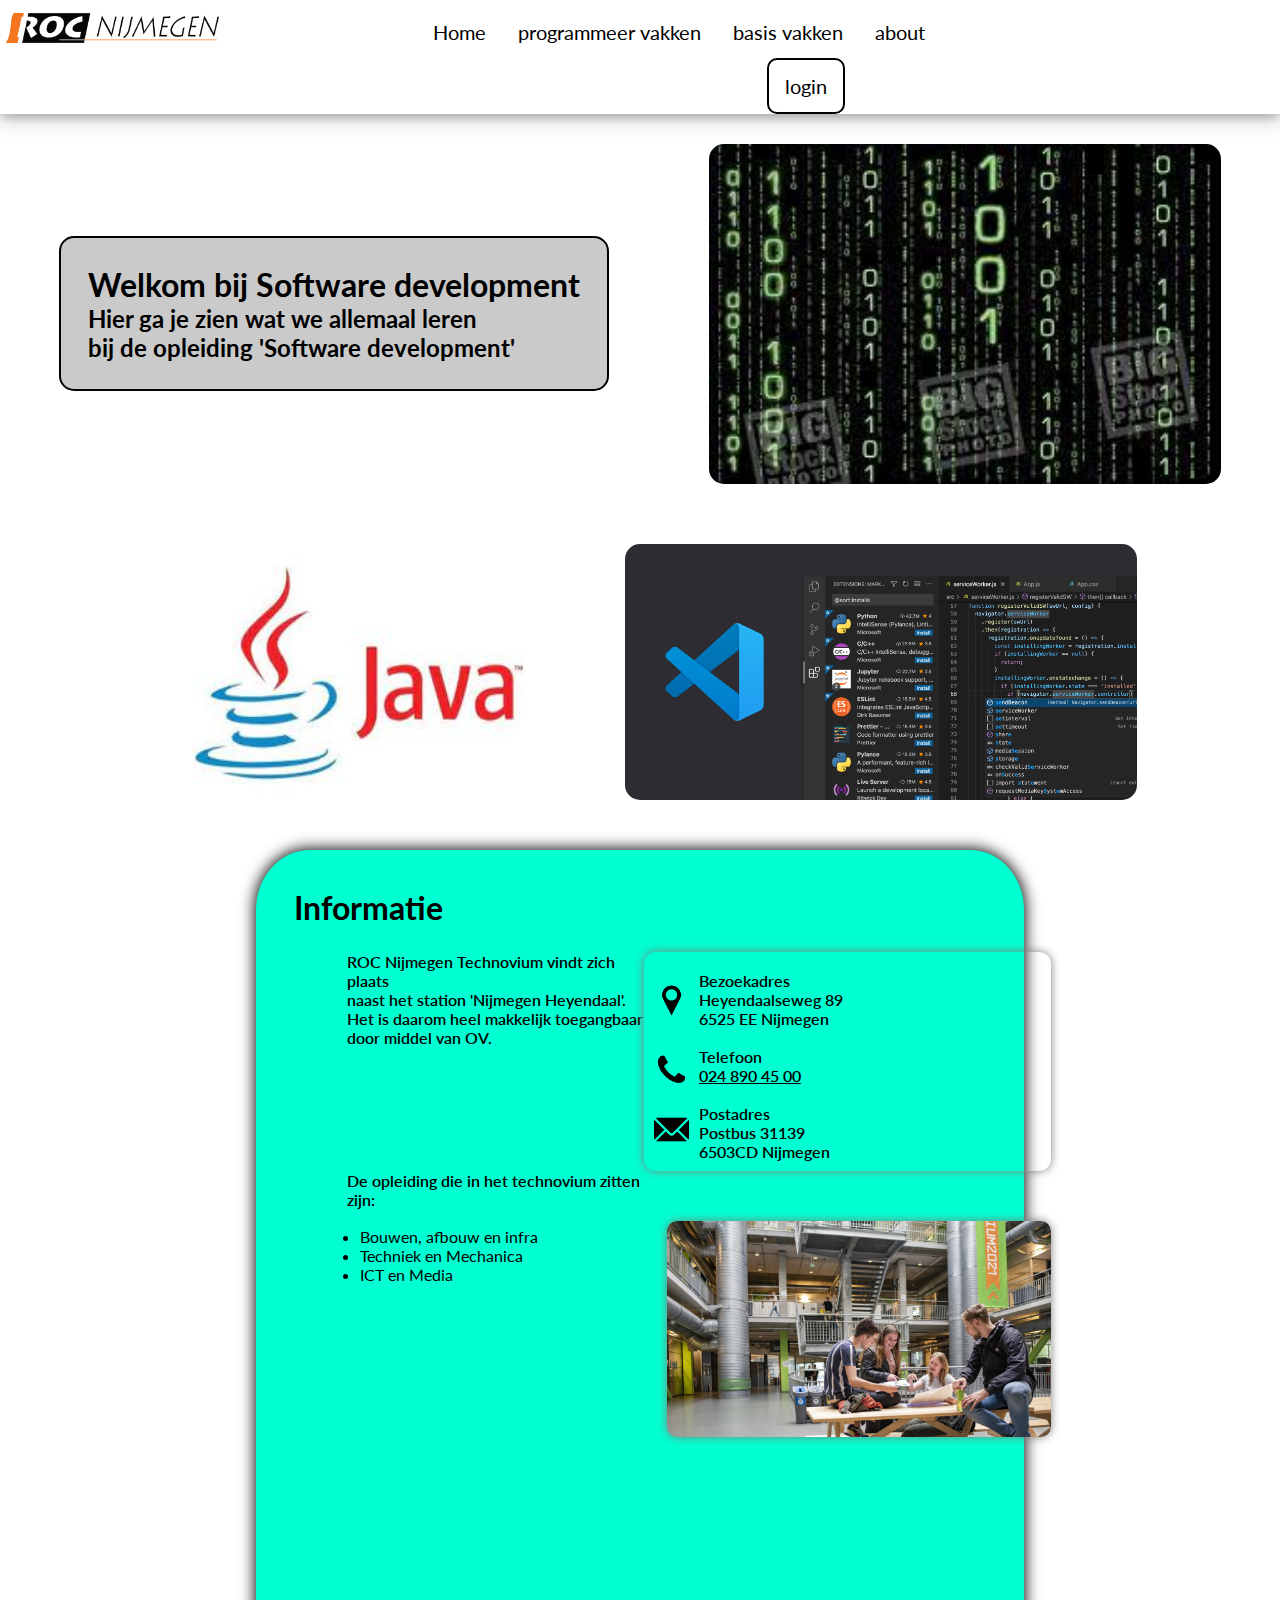
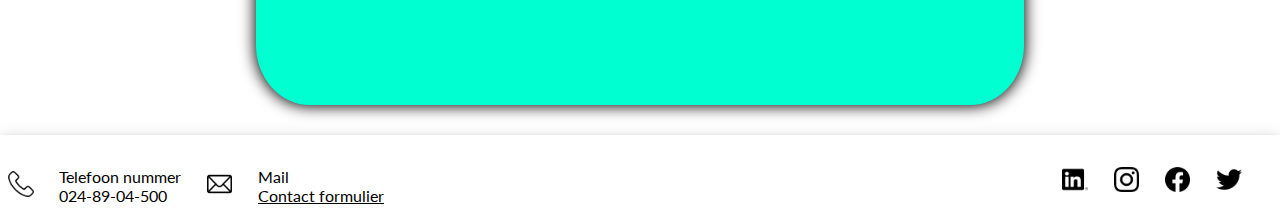
<file: index.html>
<!DOCTYPE html>
<html lang="en">
  <head>
    <meta charset="UTF-8" />
    <meta name="viewport" content="width=device-width, initial-scale=1.0" />
    <title>projectweek1</title>
    <link rel="stylesheet" href="css/style.css" />
    <link
      href="https://fonts.googleapis.com/css2?family=Lato&family=Montserrat&family=Varela+Round&display=swap"
      rel="stylesheet"
    />
    <header>
      <nav>
        <div class="roclogoo">
          <img src="img/logorocnijmegen.jpg" id="roclogo" alt="roclogo" />
        </div>
        <div class="navbar">
          <a href="index.html">Home</a>
          <div class="vakken">
            <button class="dropbtn">
              programmeer vakken
              <i class="fa fa-caret-down"></i>
            </button>
            <div class="vakken-content">
              <a href="programmeren.html">basis programmeren</a>
              <a href="website.html">website</a>
            </div>
          </div>
          <div class="vakken">
            <button class="dropbtn">
              basis vakken
              <i class="fa fa-caret-down"></i>
            </button>
            <div class="vakken-content">
              <a href="rekenen.html">Rekenen</a>
              <a href="nederlands.html">Nederlands</a>
              <a href="engels.html">Engels</a>
            </div>
          </div>
          <a href="about.html">about</a>
          <a href="inlog.html" id="login">login</a>
        </div>
      </nav>
    </header>
  </head>
  <body class="index">
    <main>
      <section class="introductie">
        <div class="title">
          <h1>Welkom bij Software development</h1>
          <h2>Hier ga je zien wat we allemaal leren</h2>
          <h2>bij de opleiding 'Software development'</h2>
        </div>
        <img src="img/2Q.png" id="bitsplaatje" alt="bitsplaatje" />
      </section>
      <section class="afbeeldingintro">
        <img src="img/Z.png" id="java" alt="java" />
        <img
          src="img/opengraph-home.png"
          id="visualstudio"
          alt="visualstudio"
        />
      </section>

      <section class="schoolinfo">
        <div class="schoolblok">
          <h1>Informatie</h1>
          <div class="informatietekst">
            <div class="algemeeninfo">
              <div class="gegevens">
                <div class="plek">
                  <img src="img/maps.png" alt="" />
                  <p>Bezoekadres</p>
                  <p>Heyendaalseweg 89</p>
                  <p>6525 EE Nijmegen</p>
                </div>
                <div class="telefoon">
                  <img src="img/phone.png" alt="" />
                  <p>Telefoon</p>
                  <p id="nummer">024 890 45 00</p>
                </div>
                <div class="post">
                  <img src="img/email.png" alt="" />
                  <p>Postadres</p>
                  <p>Postbus 31139</p>
                  <p>6503CD Nijmegen</p>
                </div>
              </div>
              <div class="locatie">
                <p>ROC Nijmegen Technovium vindt zich plaats</p>
                <p>naast het station 'Nijmegen Heyendaal'.</p>
                <p>Het is daarom heel makkelijk toegangbaar</p>
                <p>door middel van OV.</p>
              </div>
            </div>
            <p id="opleidingen">
              De opleiding die in het technovium zitten zijn:
            </p>
            <ul>
              <li>Bouwen, afbouw en infra</li>
              <li>Techniek en Mechanica</li>
              <li>ICT en Media</li>
            </ul>

            <img
              src="img/schoolgebouw.jpg"
              alt="schoolgebouw"
              id="schoolgebouw"
            />
          </div>
        </div>
      </section>
    </main>

    <footer>
      <section class="socials">
        <div id="ontvanger">
          <div><img src="img/telefoon.png" alt="telefoon" /></div>
          <div>
            <p>Telefoon nummer</p>
            <p>024-89-04-500</p>
          </div>
          <div><img src="img/mail.png" alt="mail" /></div>
          <div>
            <p>Mail</p>
            <a href="contact.html" id="contact">Contact formulier</a>
          </div>
        </div>

        <div id="social">
          <a href="https://twitter.com/rocnijmegen" target="_blank"
            ><img src="img/twitter.png" alt="twitter"
          /></a>
          <a
            href="https://www.facebook.com/rocnijmegen/?locale=nl_NL"
            target="_blank"
            ><img src="img/facebook.png" alt="facebook"
          /></a>
          <a href="https://www.instagram.com/rocnijmegen/" target="_blank">
            <img src="img/instagram.png" alt="instagram"
          /></a>
          <a href="https://www.linkedin.com/school/43087" target="_blank">
            <img src="img/linkedin.png" alt="linkedin"
          /></a>
        </div>
      </section>
    </footer>
  </body>
</html>
</file>
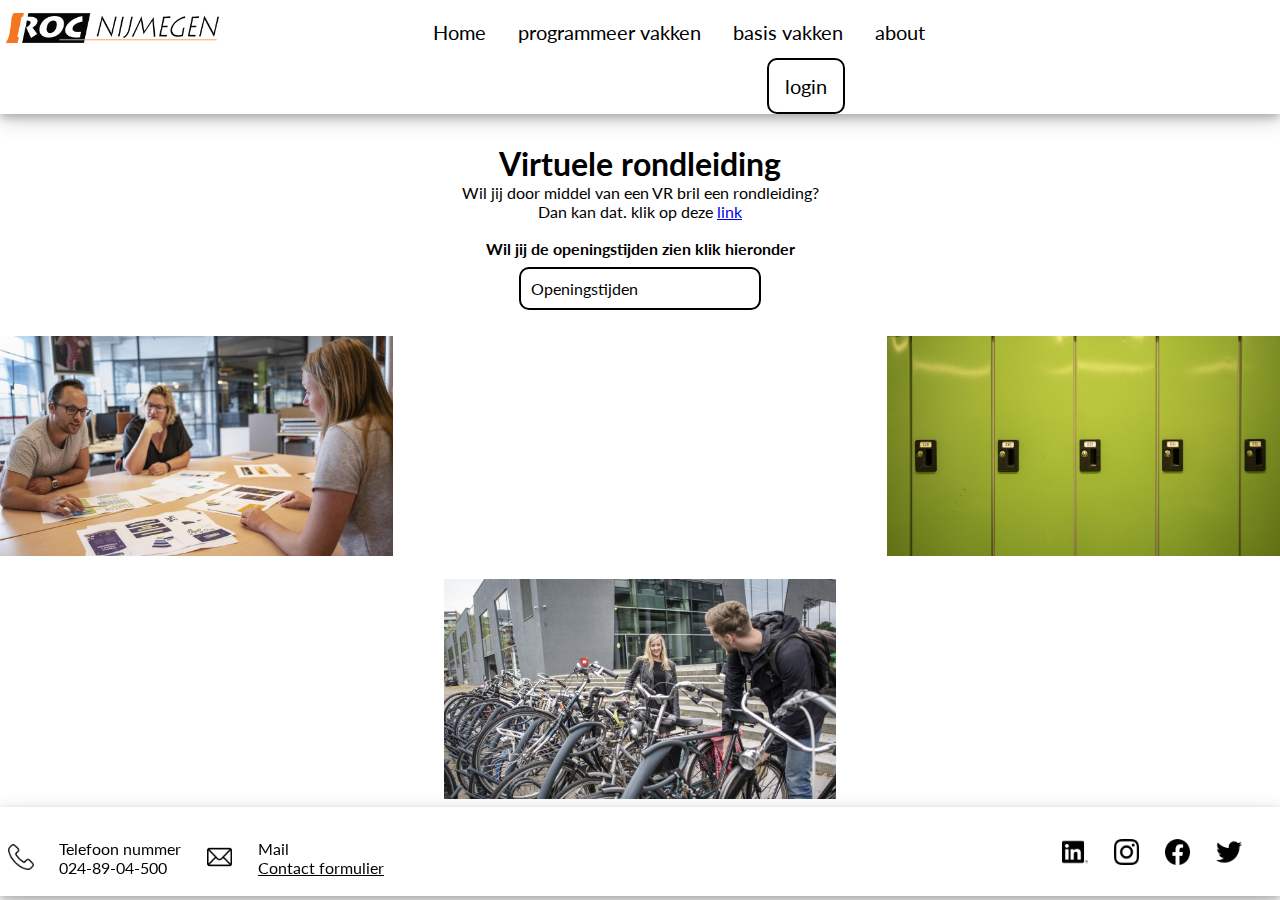
<file: about.html>
<!DOCTYPE html>
<html lang="en">
  <head>
    <meta charset="UTF-8" />
    <meta name="viewport" content="width=device-width, initial-scale=1.0" />
    <title>projectweek1</title>
    <link rel="stylesheet" href="css/style.css" />
    <link
      href="https://fonts.googleapis.com/css2?family=Lato&family=Montserrat&family=Varela+Round&display=swap"
      rel="stylesheet"
    />
  </head>

  <header>
    <nav>
      <div class="roclogoo">
        <img src="img/logorocnijmegen.jpg" id="roclogo" alt="roclogo" />
      </div>
      <div class="navbar">
        <a href="index.html">Home</a>
        <div class="vakken">
          <button class="dropbtn">
            programmeer vakken
            <i class="fa fa-caret-down"></i>
          </button>
          <div class="vakken-content">
            <a href="programmeren.html">basis programmeren</a>
            <a href="website.html">website</a>
          </div>
        </div>
        <div class="vakken">
          <button class="dropbtn">
            basis vakken
            <i class="fa fa-caret-down"></i>
          </button>
          <div class="vakken-content">
            <a href="rekenen.html">Rekenen</a>
            <a href="nederlands.html">Nederlands</a>
            <a href="engels.html">Engels</a>
          </div>
        </div>
        <a href="about.html">about</a>
        <a href="inlog.html" id="login">login</a>
      </div>
    </nav>
  </header>
  <body>
    <main>
      <section>
        <div class="rondleiding">
          <h1>Virtuele rondleiding</h1>
          <p>Wil jij door middel van een VR bril een rondleiding?</p>
          <p>
            Dan kan dat. klik op deze
            <a href="https://www.thinglink.com/video/1519704416247087106"
              >link</a
            >
          </p>
        </div>
        <div class="tijd">
          <div class="openingtekst">
            <h4>Wil jij de openingstijden zien klik hieronder</h4>
          </div>
          <div class="knopdown" tabindex="0">
            <span>Openingstijden</span>
            <div class="knopinhoud" tabindex="0">
              <p>woensdag 15 november: 7:00 - 22:00 uur</p>
              <p>donderdag 16 november: 7:00 - 19:00 uur</p>
              <p>vrijdag 17 november: 7:00 - 18:00 uur</p>
              <p>maandag 20 november: 7:00 - 22:00 uur</p>
              <p>dinsdag 21 november: 7:00 - 19:00 uur</p>
              <p>woensdag 22 november: 7:00 - 22:00 uur</p>
              <p>donderdag 23 november: 7:00 - 19:00 uur</p>
              <p>vrijdag 24 november: 7:00 - 18:00 uur</p>
              <p>maandag 27 november: 7:00 - 22:00 uur</p>
              <p>dinsdag 28 november: 7:00 - 19:00 uur</p>
            </div>
          </div>
        </div>
        <div class="aboutfoto">
          <iframe
            id="rondleidingvideo"
            src="https://www.youtube.com/embed/a23-gb3hxHU?si=j47UXupobjYiY2nc"
            title="YouTube video player"
            frameborder="0"
            allow="accelerometer; autoplay; clipboard-write; encrypted-media; gyroscope; picture-in-picture; web-share"
            allowfullscreen
          ></iframe>
          <img src="img/overleg.jpg" alt="overleg" id="overleg" />
          <img src="img/kluis.jpg" alt="kluis" id="kluis" />
          <img src="img/fietsenstalling.jpg" alt="fietsenstalling" id="fiets" />
        </div>
      </section>
    </main>

    <footer>
      <section class="socials">
        <div id="ontvanger">
          <div><img src="img/telefoon.png" alt="telefoon" /></div>
          <div>
            <p>Telefoon nummer</p>
            <p>024-89-04-500</p>
          </div>
          <div><img src="img/mail.png" alt="mail" /></div>
          <div>
            <p>Mail</p>
            <a href="contact.html" id="contact">Contact formulier</a>
          </div>
        </div>

        <div id="social">
          <a href="https://twitter.com/rocnijmegen" target="_blank"
            ><img src="img/twitter.png" alt="twitter"
          /></a>
          <a
            href="https://www.facebook.com/rocnijmegen/?locale=nl_NL"
            target="_blank"
            ><img src="img/facebook.png" alt="facebook"
          /></a>
          <a href="https://www.instagram.com/rocnijmegen/" target="_blank">
            <img src="img/instagram.png" alt="instagram"
          /></a>
          <a href="https://www.linkedin.com/school/43087" target="_blank">
            <img src="img/linkedin.png" alt="linkedin"
          /></a>
        </div>
      </section>
    </footer>
  </body>
</html>
</file>
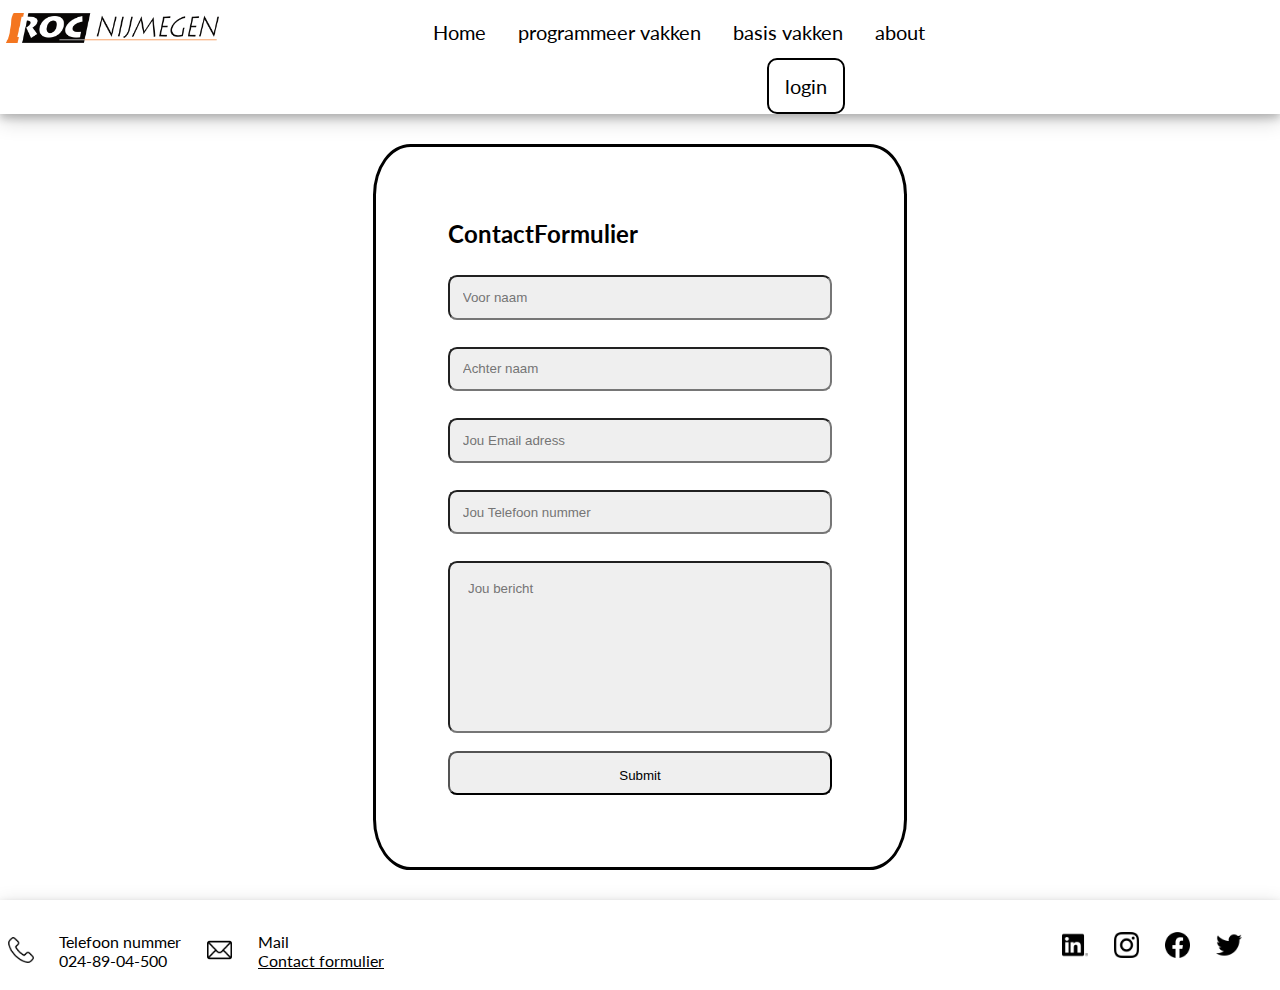
<file: contact.html>
<!DOCTYPE html>
<html lang="en">
  <head>
    <meta charset="UTF-8" />
    <meta name="viewport" content="width=device-width, initial-scale=1.0" />
    <title>projectweek1</title>
    <link rel="stylesheet" href="css/style.css" />
    <link
      href="https://fonts.googleapis.com/css2?family=Lato&family=Montserrat&family=Varela+Round&display=swap"
      rel="stylesheet"
    />
  </head>

  <header>
    <nav>
      <div class="roclogoo">
        <img src="img/logorocnijmegen.jpg" id="roclogo" alt="roclogo" />
      </div>
      <div class="navbar">
        <a href="index.html">Home</a>
        <div class="vakken">
          <button class="dropbtn">
            programmeer vakken
            <i class="fa fa-caret-down"></i>
          </button>
          <div class="vakken-content">
            <a href="programmeren.html">basis programmeren</a>
            <a href="website.html">website</a>
          </div>
        </div>
        <div class="vakken">
          <button class="dropbtn">
            basis vakken
            <i class="fa fa-caret-down"></i>
          </button>
          <div class="vakken-content">
            <a href="rekenen.html">Rekenen</a>
            <a href="nederlands.html">Nederlands</a>
            <a href="engels.html">Engels</a>
          </div>
        </div>
        <a href="about.html">about</a>
        <a href="inlog.html" id="login">login</a>
      </div>
    </nav>
  </header>
  <body>
    <main>
      <section class="contactForm">
        <form id="contactF">
          <h2>ContactFormulier</h2>
          <input class="invoer" type="text" placeholder="Voor naam" />
          <input class="invoer" type="text" placeholder="Achter naam" />
          <input class="invoer" type="text" placeholder="Jou Email adress" />
          <input class="invoer" type="text" placeholder="Jou Telefoon nummer" />
          <input class="invoer bericht" type="text" placeholder="Jou bericht" />
          <input class="contactVer" type="submit" placeholder="Verzenden" />
        </form>
      </section>
    </main>

    <footer>
      <section class="socials">
        <div id="ontvanger">
          <div><img src="img/telefoon.png" alt="telefoon" /></div>
          <div>
            <p>Telefoon nummer</p>
            <p>024-89-04-500</p>
          </div>
          <div><img src="img/mail.png" alt="mail" /></div>
          <div>
            <p>Mail</p>
            <a href="contact.html" id="contact">Contact formulier</a>
          </div>
        </div>

        <div id="social">
          <a href="https://twitter.com/rocnijmegen" target="_blank"
            ><img src="img/twitter.png" alt="twitter"
          /></a>
          <a
            href="https://www.facebook.com/rocnijmegen/?locale=nl_NL"
            target="_blank"
            ><img src="img/facebook.png" alt="facebook"
          /></a>
          <a href="https://www.instagram.com/rocnijmegen/" target="_blank">
            <img src="img/instagram.png" alt="instagram"
          /></a>
          <a href="https://www.linkedin.com/school/43087" target="_blank">
            <img src="img/linkedin.png" alt="linkedin"
          /></a>
        </div>
      </section>
    </footer>
  </body>
</html>
</file>
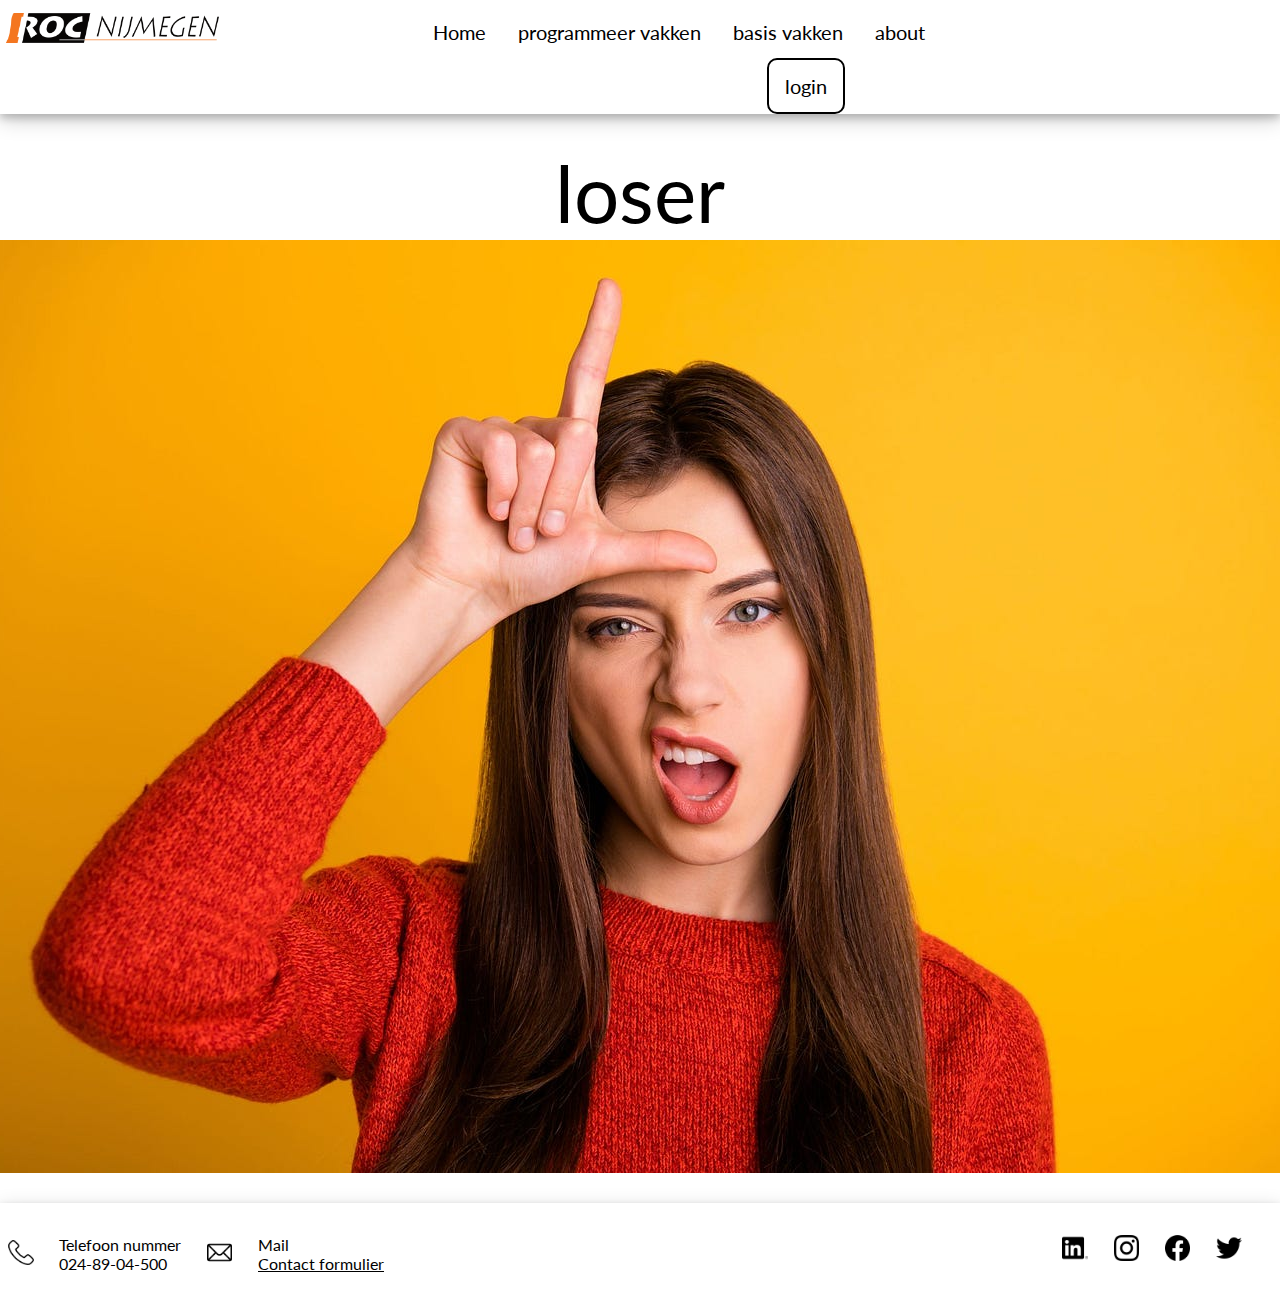
<file: loser.html>
<!DOCTYPE html>
<html lang="en">
  <head>
    <meta charset="UTF-8" />
    <meta name="viewport" content="width=device-width, initial-scale=1.0" />
    <title>projectweek1</title>
    <link rel="stylesheet" href="css/style.css" />
    <link
      href="https://fonts.googleapis.com/css2?family=Lato&family=Montserrat&family=Varela+Round&display=swap"
      rel="stylesheet"
    />
  </head>

  <header>
    <nav>
      <div class="roclogoo">
        <img src="img/logorocnijmegen.jpg" id="roclogo" alt="roclogo" />
      </div>
      <div class="navbar">
        <a href="index.html">Home</a>
        <div class="vakken">
          <button class="dropbtn">
            programmeer vakken
            <i class="fa fa-caret-down"></i>
          </button>
          <div class="vakken-content">
            <a href="programmeren.html">basis programmeren</a>
            <a href="website.html">website</a>
          </div>
        </div>
        <div class="vakken">
          <button class="dropbtn">
            basis vakken
            <i class="fa fa-caret-down"></i>
          </button>
          <div class="vakken-content">
            <a href="rekenen.html">Rekenen</a>
            <a href="nederlands.html">Nederlands</a>
            <a href="engels.html">Engels</a>
          </div>
        </div>
        <a href="about.html">about</a>
        <a href="inlog.html" id="login">login</a>
      </div>
    </nav>
  </header>
  <body class="test">
    <main>
      <div id="tekstloeser">loser</div>
      <img src="img/loeser.png" id="loeser" alt="loeser" />
    </main>

    <footer>
      <section class="socials">
        <div id="ontvanger">
          <div><img src="img/telefoon.png" alt="telefoon" /></div>
          <div>
            <p>Telefoon nummer</p>
            <p>024-89-04-500</p>
          </div>
          <div><img src="img/mail.png" alt="mail" /></div>
          <div>
            <p>Mail</p>
            <a href="contact.html" id="contact">Contact formulier</a>
          </div>
        </div>

        <div id="social">
          <a href="https://twitter.com/rocnijmegen" target="_blank"
            ><img src="img/twitter.png" alt="twitter"
          /></a>
          <a
            href="https://www.facebook.com/rocnijmegen/?locale=nl_NL"
            target="_blank"
            ><img src="img/facebook.png" alt="facebook"
          /></a>
          <a href="https://www.instagram.com/rocnijmegen/" target="_blank">
            <img src="img/instagram.png" alt="instagram"
          /></a>
          <a href="https://www.linkedin.com/school/43087" target="_blank">
            <img src="img/linkedin.png" alt="linkedin"
          /></a>
        </div>
      </section>
    </footer>
  </body>
</html>
</file>
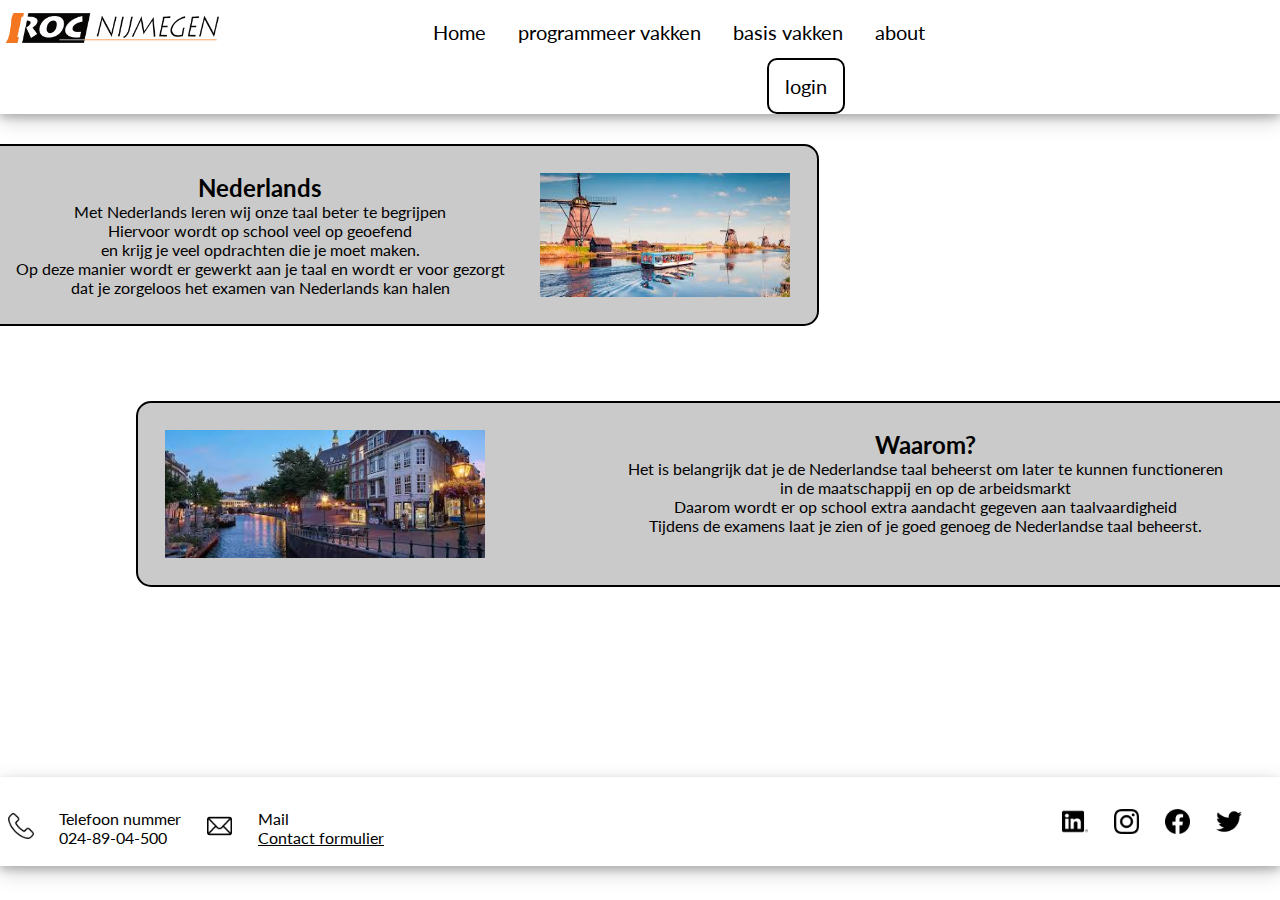
<file: nederlands.html>
<!DOCTYPE html>
<html lang="en">
  <head>
    <meta charset="UTF-8" />
    <meta name="viewport" content="width=device-width, initial-scale=1.0" />
    <title>projectweek1</title>
    <link rel="stylesheet" href="css/style.css" />
    <link
      href="https://fonts.googleapis.com/css2?family=Lato&family=Montserrat&family=Varela+Round&display=swap"
      rel="stylesheet"
    />
  </head>

  <header>
    <nav>
      <div class="roclogoo">
        <img src="img/logorocnijmegen.jpg" id="roclogo" alt="roclogo" />
      </div>
      <div class="navbar">
        <a href="index.html">Home</a>
        <div class="vakken">
          <button class="dropbtn">
            programmeer vakken
            <i class="fa fa-caret-down"></i>
          </button>
          <div class="vakken-content">
            <a href="programmeren.html">basis programmeren</a>
            <a href="website.html">website</a>
          </div>
        </div>
        <div class="vakken">
          <button class="dropbtn">
            basis vakken
            <i class="fa fa-caret-down"></i>
          </button>
          <div class="vakken-content">
            <a href="rekenen.html">Rekenen</a>
            <a href="nederlands.html">Nederlands</a>
            <a href="engels.html">Engels</a>
          </div>
        </div>
        <a href="about.html">about</a>
        <a href="inlog.html" id="login">login</a>
      </div>
    </nav>
  </header>
  <body class="nlachtergrond">
    <main>
      <section class="vakje">
        <div class="tekst">
          <h2>Nederlands</h2>
          <p>Met Nederlands leren wij onze taal beter te begrijpen</p>
          <p>Hiervoor wordt op school veel op geoefend</p>
          <p>en krijg je veel opdrachten die je moet maken.</p>
          <p>
            Op deze manier wordt er gewerkt aan je taal en wordt er voor gezorgt
          </p>
          <p>dat je zorgeloos het examen van Nederlands kan halen</p>
        </div>
        <div class="vakjeplaatjerechts">
          <img src="img/windmolen.png" id="windmolen" alt="windmolen" />
        </div>
      </section>
      <section class="wrmvakje">
        <div class="wrmtekst">
          <h2>Waarom?</h2>
          <p>
            Het is belangrijk dat je de Nederlandse taal beheerst om later te
            kunnen functioneren
          </p>
          <p>in de maatschappij en op de arbeidsmarkt</p>
          <p>
            Daarom wordt er op school extra aandacht gegeven aan taalvaardigheid
          </p>
          <p>
            Tijdens de examens laat je zien of je goed genoeg de Nederlandse
            taal beheerst.
          </p>
        </div>
        <div class="wrmvakjeplaatjelinks">
          <img src="img/water.png" id="water" alt="water" />
        </div>
      </section>
    </main>
    <footer>
      <section class="socials">
        <div id="ontvanger">
          <div><img src="img/telefoon.png" alt="telefoon" /></div>
          <div>
            <p>Telefoon nummer</p>
            <p>024-89-04-500</p>
          </div>
          <div><img src="img/mail.png" alt="mail" /></div>
          <div>
            <p>Mail</p>
            <a href="contact.html" id="contact">Contact formulier</a>
          </div>
        </div>

        <div id="social">
          <a href="https://twitter.com/rocnijmegen" target="_blank"
            ><img src="img/twitter.png" alt="twitter"
          /></a>
          <a
            href="https://www.facebook.com/rocnijmegen/?locale=nl_NL"
            target="_blank"
            ><img src="img/facebook.png" alt="facebook"
          /></a>
          <a href="https://www.instagram.com/rocnijmegen/" target="_blank">
            <img src="img/instagram.png" alt="instagram"
          /></a>
          <a href="https://www.linkedin.com/school/43087" target="_blank">
            <img src="img/linkedin.png" alt="linkedin"
          /></a>
        </div>
      </section>
    </footer>
  </body>
</html>
</file>
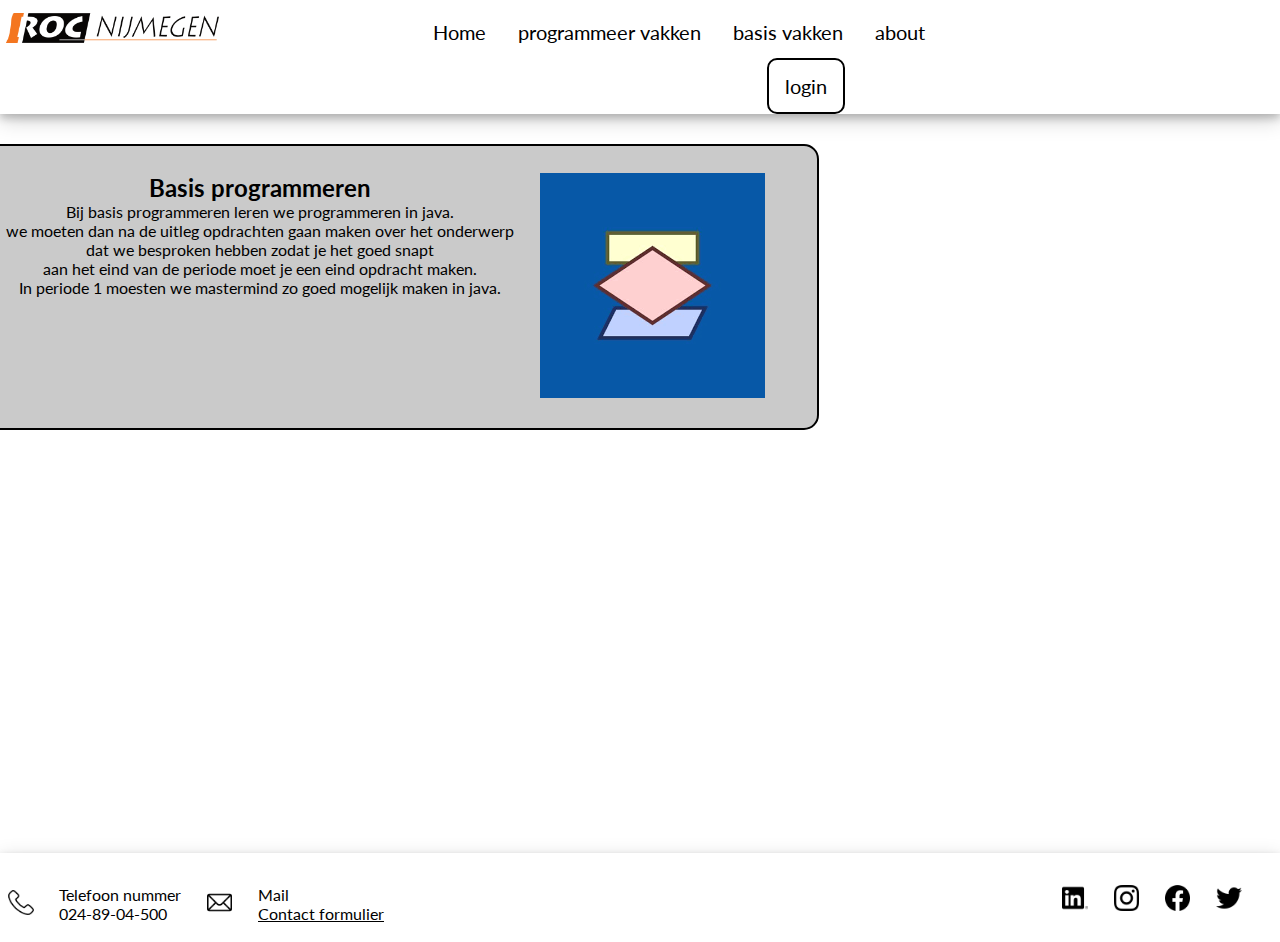
<file: programmeren.html>
<!DOCTYPE html>
<html lang="en">
  <head>
    <meta charset="UTF-8" />
    <meta name="viewport" content="width=device-width, initial-scale=1.0" />
    <title>projectweek1</title>
    <link rel="stylesheet" href="css/style.css" />
    <link
      href="https://fonts.googleapis.com/css2?family=Lato&family=Montserrat&family=Varela+Round&display=swap"
      rel="stylesheet"
    />
  </head>

  <header>
    <nav>
      <div class="roclogoo">
        <img src="img/logorocnijmegen.jpg" id="roclogo" alt="roclogo" />
      </div>
      <div class="navbar">
        <a href="index.html">Home</a>
        <div class="vakken">
          <button class="dropbtn">
            programmeer vakken
            <i class="fa fa-caret-down"></i>
          </button>
          <div class="vakken-content">
            <a href="programmeren.html">basis p   rogrammeren</a>
            <a href="website.html">website</a>
          </div>
        </div>
        <div class="vakken">
          <button class="dropbtn">
            basis vakken
            <i class="fa fa-caret-down"></i>
          </button>
          <div class="vakken-content">
            <a href="rekenen.html">Rekenen</a>
            <a href="nederlands.html">Nederlands</a>
            <a href="engels.html">Engels</a>
          </div>
        </div>
        <a href="about.html">about</a>
        <a href="inlog.html" id="login">login</a>
      </div>
    </nav>
  </header>
  <body class="programmerenachtergrond">
    <main>
      <section class="vakje">
        <div class="tekst">
          <h2>Basis programmeren</h2>
          <p>Bij basis programmeren leren we programmeren in java.</p>
          <p>
            we moeten dan na de uitleg opdrachten gaan maken over het onderwerp
          </p>
          <p>dat we besproken hebben zodat je het goed snapt</p>
          <p>aan het eind van de periode moet je een eind opdracht maken.</p>
          <p>
            In periode 1 moesten we mastermind zo goed mogelijk maken in java.
          </p>
        </div>
        <div class="vakjeplaatjerechts">
          <img src="img/flowgorithm.png" alt="flowgorithm" />
        </div>
      </section>
      <section class="filmpje">
        <iframe
          width="560"
          height="315"
          src="https://www.youtube.com/embed/GaPoRQKWysQ?si=foUlTypI_3-iGQ62"
          title="YouTube video player"
          frameborder="0"
          allow="accelerometer; autoplay; clipboard-write; encrypted-media; gyroscope; picture-in-picture; web-share"
          allowfullscreen
        ></iframe>
      </section>
    </main>

    <footer>
      <section class="socials">
        <div id="ontvanger">
          <div><img src="img/telefoon.png" alt="telefoon" /></div>
          <div>
            <p>Telefoon nummer</p>
            <p>024-89-04-500</p>
          </div>
          <div><img src="img/mail.png" alt="mail" /></div>
          <div>
            <p>Mail</p>
            <a href="contact.html" id="contact">Contact formulier</a>
          </div>
        </div>

        <div id="social">
          <a href="https://twitter.com/rocnijmegen" target="_blank"
            ><img src="img/twitter.png" alt="twitter"
          /></a>
          <a
            href="https://www.facebook.com/rocnijmegen/?locale=nl_NL"
            target="_blank"
            ><img src="img/facebook.png" alt="facebook"
          /></a>
          <a href="https://www.instagram.com/rocnijmegen/" target="_blank">
            <img src="img/instagram.png" alt="instagram"
          /></a>
          <a href="https://www.linkedin.com/school/43087" target="_blank">
            <img src="img/linkedin.png" alt="linkedin"
          /></a>
        </div>
      </section>
    </footer>
  </body>
</html>
</file>
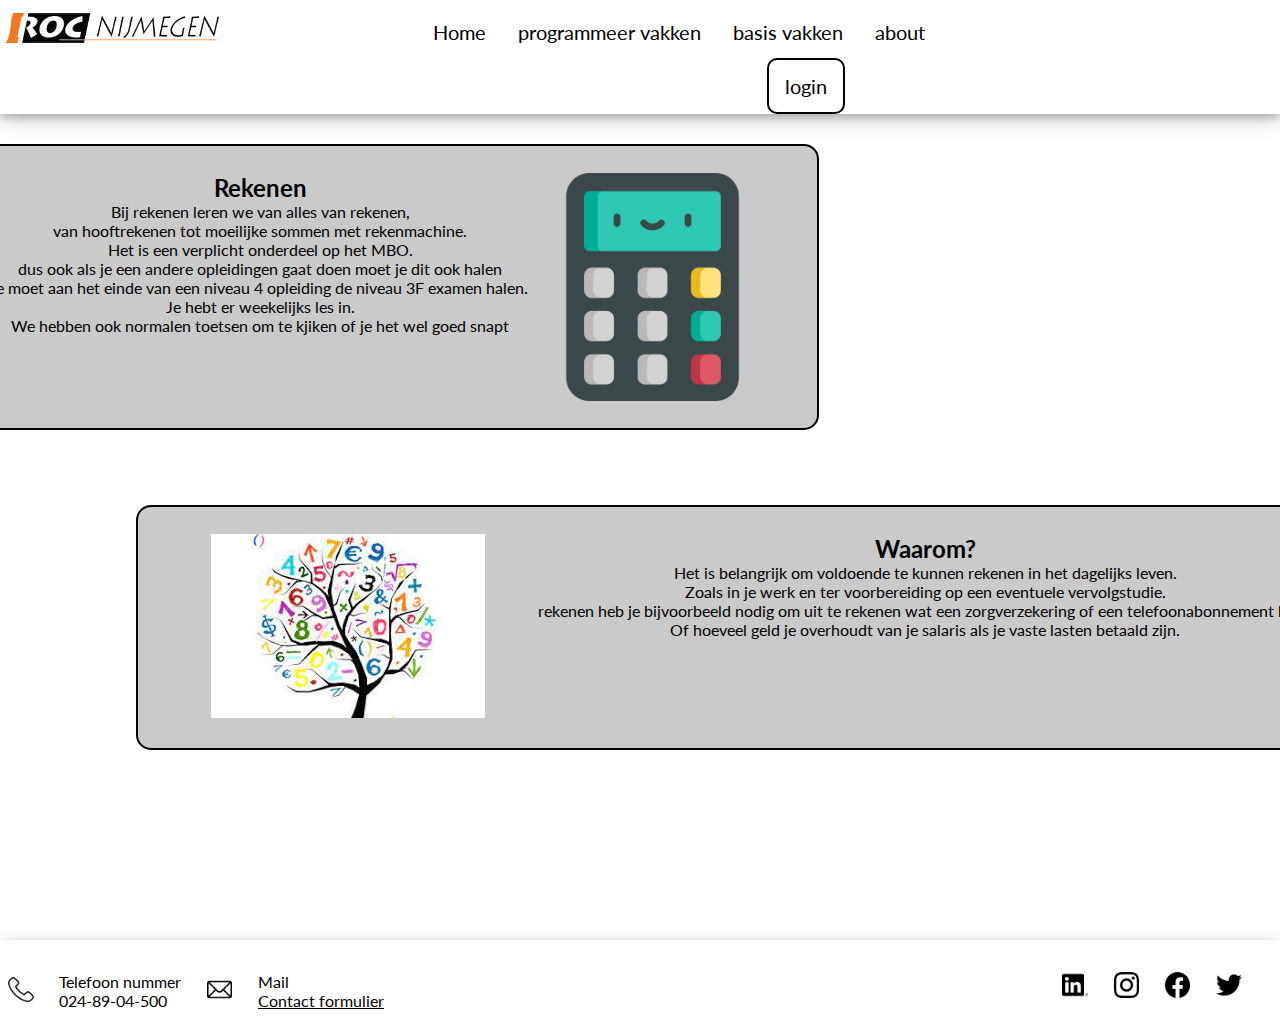
<file: rekenen.html>
<!DOCTYPE html>
<html lang="en">
  <head>
    <meta charset="UTF-8" />
    <meta name="viewport" content="width=device-width, initial-scale=1.0" />
    <title>projectweek1</title>
    <link rel="stylesheet" href="css/style.css" />
    <link
      href="https://fonts.googleapis.com/css2?family=Lato&family=Montserrat&family=Varela+Round&display=swap"
      rel="stylesheet"
    />
  </head>

  <header>
    <nav>
      <div class="roclogoo">
        <img src="img/logorocnijmegen.jpg" id="roclogo" alt="roclogo" />
      </div>
      <div class="navbar">
        <a href="index.html">Home</a>
        <div class="vakken">
          <button class="dropbtn">
            programmeer vakken
            <i class="fa fa-caret-down"></i>
          </button>
          <div class="vakken-content">
            <a href="programmeren.html">basis programmeren</a>
            <a href="website.html">website</a>
          </div>
        </div>
        <div class="vakken">
          <button class="dropbtn">
            basis vakken
            <i class="fa fa-caret-down"></i>
          </button>
          <div class="vakken-content">
            <a href="rekenen.html">Rekenen</a>
            <a href="nederlands.html">Nederlands</a>
            <a href="engels.html">Engels</a>
          </div>
        </div>
        <a href="about.html">about</a>
        <a href="inlog.html" id="login">login</a>
      </div>
    </nav>
  </header>
  <body class="rekenenachtergrond">
    <main>
      <section></section>
      <section class="vakje">
        <div class="tekst">
          <h2>Rekenen</h2>
          <p>Bij rekenen leren we van alles van rekenen,</p>
          <p>van hooftrekenen tot moeilijke sommen met rekenmachine.</p>

          <p>Het is een verplicht onderdeel op het MBO.</p>
          <p>
            dus ook als je een andere opleidingen gaat doen moet je dit ook
            halen
          </p>
          <p>
            je moet aan het einde van een niveau 4 opleiding de niveau 3F examen
            halen.
          </p>
          <p>Je hebt er weekelijks les in.</p>
          <p>
            We hebben ook normalen toetsen om te kjiken of je het wel goed snapt
          </p>
        </div>
        <div class="vakjeplaatjerechts">
          <img
            src="img/rekenmachine.png"
            id="rekenmachine"
            alt="rekenmachine"
          />
        </div>
      </section>
      <section class="wrmvakje">
        <div class="wrmtekst">
          <h2>Waarom?</h2>
          <p>
            Het is belangrijk om voldoende te kunnen rekenen in het dagelijks
            leven.
          </p>
          <p>
            Zoals in je werk en ter voorbereiding op een eventuele
            vervolgstudie.
          </p>
          <p>
            rekenen heb je bijvoorbeeld nodig om uit te rekenen wat een
            zorgverzekering of een telefoonabonnement kost.
          </p>
          <p>
            Of hoeveel geld je overhoudt van je salaris als je vaste lasten
            betaald zijn.
          </p>
        </div>
        <div class="wrmvakjeplaatjelinks">
          <img src="img/rekenboom.png" id="rekenboom" alt="rekenboom" />
        </div>
      </section>
    </main>
    <footer>
      <section class="socials">
        <div id="ontvanger">
          <div><img src="img/telefoon.png" alt="telefoon" /></div>
          <div>
            <p>Telefoon nummer</p>
            <p>024-89-04-500</p>
          </div>
          <div><img src="img/mail.png" alt="mail" /></div>
          <div>
            <p>Mail</p>
            <a href="contact.html" id="contact">Contact formulier</a>
          </div>
        </div>

        <div id="social">
          <a href="https://twitter.com/rocnijmegen" target="_blank"
            ><img src="img/twitter.png" alt="twitter"
          /></a>
          <a
            href="https://www.facebook.com/rocnijmegen/?locale=nl_NL"
            target="_blank"
            ><img src="img/facebook.png" alt="facebook"
          /></a>
          <a href="https://www.instagram.com/rocnijmegen/" target="_blank">
            <img src="img/instagram.png" alt="instagram"
          /></a>
          <a href="https://www.linkedin.com/school/43087" target="_blank">
            <img src="img/linkedin.png" alt="linkedin"
          /></a>
        </div>
      </section>
    </footer>
  </body>
</html>
</file>
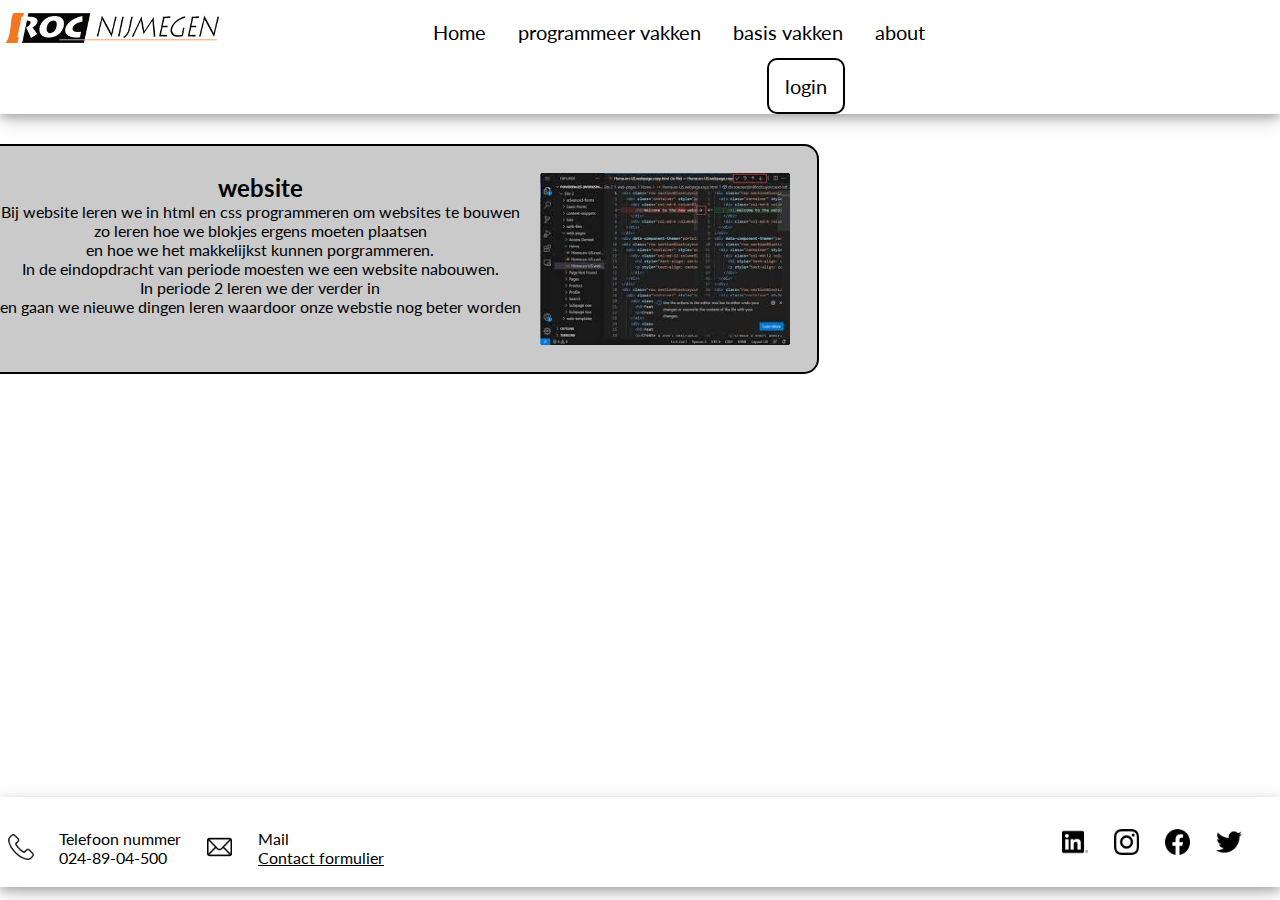
<file: website.html>
<!DOCTYPE html>
<html lang="en">
  <head>
    <meta charset="UTF-8" />
    <meta name="viewport" content="width=device-width, initial-scale=1.0" />
    <title>projectweek1</title>
    <link rel="stylesheet" href="css/style.css" />
    <link
      href="https://fonts.googleapis.com/css2?family=Lato&family=Montserrat&family=Varela+Round&display=swap"
      rel="stylesheet"
    />
  </head>

  <header>
    <nav>
      <div class="roclogoo">
        <img src="img/logorocnijmegen.jpg" id="roclogo" alt="roclogo" />
      </div>
      <div class="navbar">
        <a href="index.html">Home</a>
        <div class="vakken">
          <button class="dropbtn">
            programmeer vakken
            <i class="fa fa-caret-down"></i>
          </button>
          <div class="vakken-content">
            <a href="programmeren.html">basis programmeren</a>
            <a href="website.html">website</a>
          </div>
        </div>
        <div class="vakken">
          <button class="dropbtn">
            basis vakken
            <i class="fa fa-caret-down"></i>
          </button>
          <div class="vakken-content">
            <a href="rekenen.html">Rekenen</a>
            <a href="nederlands.html">Nederlands</a>
            <a href="engels.html">Engels</a>
          </div>
        </div>
        <a href="about.html">about</a>
        <a href="inlog.html" id="login">login</a>
      </div>
    </nav>
  </header>
  <body class="webstieachtergrond">
    <main>
      <section class="vakje">
        <div class="tekst">
          <h2>website</h2>
          <p>
            Bij website leren we in html en css programmeren om websites te
            bouwen
          </p>
          <p>zo leren hoe we blokjes ergens moeten plaatsen</p>
          <p>en hoe we het makkelijkst kunnen porgrammeren.</p>
          <p>In de eindopdracht van periode moesten we een website nabouwen.</p>
          <p>In periode 2 leren we der verder in</p>
          <p>
            en gaan we nieuwe dingen leren waardoor onze webstie nog beter
            worden
          </p>
        </div>
        <div class="vakjeplaatjerechts">
          <img src="img/htmlcss.png" id="htmlcss" alt="htmlcss" />
        </div>
      </section>
      <section class="filmpje">
        <iframe
          width="560"
          height="315"
          src="https://www.youtube.com/embed/hGY7AQMwX3Y?si=JTA2I_8l-DrYPzNC"
          title="YouTube video player"
          frameborder="0"
          allow="accelerometer; autoplay; clipboard-write; encrypted-media; gyroscope; picture-in-picture; web-share"
          allowfullscreen
        ></iframe>
      </section>
    </main>
    <footer>
      <section class="socials">
        <div id="ontvanger">
          <div><img src="img/telefoon.png" alt="telefoon" /></div>
          <div>
            <p>Telefoon nummer</p>
            <p>024-89-04-500</p>
          </div>
          <div><img src="img/mail.png" alt="mail" /></div>
          <div>
            <p>Mail</p>
            <a href="contact.html" id="contact">Contact formulier</a>
          </div>
        </div>

        <div id="social">
          <a href="https://twitter.com/rocnijmegen" target="_blank"
            ><img src="img/twitter.png" alt="twitter"
          /></a>
          <a
            href="https://www.facebook.com/rocnijmegen/?locale=nl_NL"
            target="_blank"
            ><img src="img/facebook.png" alt="facebook"
          /></a>
          <a href="https://www.instagram.com/rocnijmegen/" target="_blank">
            <img src="img/instagram.png" alt="instagram"
          /></a>
          <a href="https://www.linkedin.com/school/43087" target="_blank">
            <img src="img/linkedin.png" alt="linkedin"
          /></a>
        </div>
      </section>
    </footer>
  </body>
</html>
</file>
<file: css/style.css>
* {
  margin: 0;
  padding: 0;
}
main {
  /* Hier wordt de positie van alles wat in de main staat goed gezet */
  padding-top: 30px;
  padding-bottom: 30px;
  display: flex;
  flex-direction: column;
  align-items: center;
}
body {
  background-color: white;
  font-family: "Lato", sans-serif;
  min-height: 100vh;
}
h1,
h2,
h3,
p {
  color: black; /* Hier wordt de tekst zward gemaakt*/
}
/* header */
header {
  display: flex;
  background-color: white;
  box-shadow: 0 4px 8px 0 rgba(0, 0, 0, 0.2), 0 6px 20px 0 rgba(0, 0, 0, 0.19);
}
nav {
  display: flex;
}
/* roc logo */
#roclogo {
  width: 100%;
  padding: 6% 3%;
}
.roclogoo{
  width: 20vw;
  height: 8vh;
}

/* dit is voor de dropdown */
.navbar {
  padding-left: 16.8%;
  padding-top: 0.5%;
  width: 75vw;
}
.navbar a {
  float: left;
  font-size: 20px;
  color: black;
  padding: 14px 16px;
  text-decoration: none;
  transition: all 0.4s;
  border-radius: 10px;
}
.vakken {
  float: left;
}
.vakken .dropbtn {
  font-size: 20px;
  border: none;
  padding: 14px 16px;
  background-color: inherit;
  font-family: inherit;
}
.navbar a:hover,
.dropdown:hover .dropbtn {
  background-color: rgb(205, 205, 205);
  color: black;
}
.vakken-content {
  display: none;
  position: absolute;
  background-color: #f9f9f9;
}
.vakken-content a {
  float: none;
  display: block;
}
.vakken-content a:hover {
  background-color: rgb(205, 205, 205);
}
.vakken:hover .vakken-content {
  display: block;
}
/* login knop header */
#login {
  margin-left: 350px;
  border: 2px solid black;
}
/* login pagina */
#rocnijmegen {
  display: flex;
  justify-content: center;
  font-size: 30px;
}
.loginformulier {
  display: flex;
  margin-top: 30px;
  flex-direction: column;
  gap: 20px;
}
#inloggen {
  display: flex;
  height: 20px;
  width: 100px;
}
.inlogachtergrond{
  background-attachment: fixed;
  background-position: center center;
  background-repeat: no-repeat;
  background-size: cover;
  background-image: url(https://encrypted-tbn0.gstatic.com/images?q=tbn:ANd9GcRYG6EoMF0IlBzmyd9mqacn7PvXl492_YsP5w&usqp=CAU);
} 
#loser {
  display: flex;
  font-size: 10px;
  margin-left: -35%;
  margin-bottom: 367px;
  margin-top: 10px;
}
#tekstloeser {
  font-size: 80px;
}
.onthouden {
  display: flex;
  flex-direction: column-reverse;
  padding-left: 35px;
  margin-bottom: 12px;
  font-size: 14px;
}
.onthouden input {
  position: absolute;
  margin-left: -35px;
}
.onthouden:hover input ~ .checkmark {
  background-color: #ccc;
}

.checkmark::after {
  content: "";
  position: absolute;
  display: none;
}
.onthouden input:checked ~ .checkmark:after {
  display: block;
}
.onthouden .checkmark:after {
  left: 9px;
  top: 5px;
  width: 5px;
  height: 10px;
  border: solid white;
  border-width: 0 3px 3px 0;
  -webkit-transform: rotate(45deg);
  -ms-transform: rotate(45deg);
  transform: rotate(45deg);
}
/* hier wordt de introductie aangegeven */
.index {
  background-attachment: fixed;
  background-position: center center;
  background-repeat: no-repeat;
  background-size: cover;
  background-image: url(https://cdn.discordapp.com/attachments/1173553001479286784/1174268604674478080/achtergrondmain.png?ex=6566f9dc&is=655484dc&hm=ad6bebf6b1e28275a340e2f1d5a7f92a12a053b9c6b04f521eebca9f819637f9&);
}
.introductie {
  display: flex;
  align-items: center;
  justify-content: center;
  width: 100%;
  gap: 100px;
}
.title {
  border: 2px solid black;
  padding: 3vh;
  border-radius: 15px;
  background-color: rgb(202, 202, 202);
}

#softwareafbeelding {
  width: 40%;
  padding-top: 20px;
  border-radius: 30px;
  display: flex;
}
#bitsplaatje {
  width: 40%;
  border-radius: 15px;
}
.afbeeldingintro {
  display: flex;
  justify-content: center;
  margin-top: 60px;
}
#java {
  margin-left: 50px;
  width: 26%;
  border-radius: 15px;
}
#visualstudio {
  width: 40%;
  margin-left: 100px;
  border-radius: 15px;
}
.schoolblok {
  border-radius: 7%;
  margin-top: 50px;
  box-shadow: 0px 0px 15px 0.2px black;
  background-color: rgb(0, 255, 209);
  display: flex;
  height: 95vh;
  width: 60vw;
}
.schoolblok h1 {
  margin: 3vw;
}
.schoolblok p {
  font-weight: 600;
}
.algemeeninfo {
  display: flex;
  flex-direction: row-reverse;
}
.informatietekst {
  margin-top: 8vw;
  margin-left: -10.5vw;
}
#opleidingen {
  width: 42%;
}
#schoolgebouw{
  width: 30vw;
  margin-left: 25vw;
  margin-top: -7vh;
  border-radius: 10px;
  box-shadow: 0px 0px 10px 0px grey;
}
ul {
  margin-left: 1vw;
  margin-top: 2vh;
}
.locatie {
  width: 46.5%;
}
.gegevens {
  box-shadow: 0px 0px 10px 0px grey;
  width: 450px;
  border-radius: 12px;
  padding-bottom: 10px;
}
.plek img {
  width: 10%;
  margin-left: -45px;
  margin-bottom: -50px;
}
.telefoon img {
  width: 10%;
  margin-left: -45px;
  margin-bottom: -44px;
}
.post img {
  width: 10%;
  margin-left: -45px;
  margin-bottom: -46px;
}
.gegevens div {
  padding-left: 55px;
}
#nummer {
  text-decoration: underline;
}
/* Begin van de contactform*/
.contactForm {
  padding: 8vh;
  border-radius: 7%;
  border: 0.3vw solid black;
}
#contactF {
  display: flex;
  flex-direction: column;
  width: 30vw;
}
/* #contactF h2 {
  font-size: 2em;
} */
.invoer {
  padding: 1vw;
  background-color: rgb(239, 239, 239);
  margin-top: 3vh;
  border-radius: 0.7vw;
}
.bericht {
  padding: 2vh 2vh 15vh;
}
.contactVer {
  padding: 15px 0.1px 10px;
  border-radius: 0.7vw;
  transition: all 0.2s;
  margin-top: 2vh;
}
/* alle vakken blokken */
.vakje {
  display: flex;
  margin-right: 500px;
  border: 2px solid black;
  padding: 3vh;
  border-radius: 15px;
  background-color: rgb(202, 202, 202);
  margin-bottom: 75px;
  width: 800px;
  gap: 130px;
}
.tekst {
  display: flex;
  flex-direction: column;
  align-items: center;
  width: 300px;
  padding-left: 120px;
}
.tekst p {
  display: flex;
  justify-content: center;
  width: 1000px;
}
/* waarom?*/
.wrmvakje {
  display: flex;
  border: 2px solid black;
  padding: 3vh;
  flex-direction: row-reverse;
  border-radius: 15px;
  background-color: rgb(202, 202, 202);
  margin-bottom: 100px;
  width: 1150px;
  gap: 50px;
  margin-left: 200px;
  margin-bottom: 160px;
}
.wrmtekst {
  display: flex;
  flex-direction: column;
  align-items: center;
  width: 780px;
}
.wrmtekst p {
  display: flex;
  justify-content: center;
  width: 1000px;
}
/* rekenen */
#rekenmachine {
  height: 100%;
  width: 90%;
}
.rekenenachtergrond {
  background-attachment: fixed;
  background-position: center center;
  background-image: url(https://media.istockphoto.com/id/893456274/nl/vector/wiskunde-achtergrond.jpg?s=612x612&w=0&k=20&c=8eU7rSAp5IoEF639wUppsWFVOKIO7Z-8hI7Vleut7Ms=);
}
/* nederlands  */
#windmolen {
  height: 100%;
  width: 100%;
}
.nlachtergrond{
  background-attachment: fixed;
  background-position: center center;
  background-image: url(https://previews.123rf.com/images/sasilsolutions/sasilsolutions1202/sasilsolutions120200099/12649112-netherlands-flag-on-old-vintage-paper-in-isolated-white-background-can-be-use-for-background-design.jpg);
}
#water {
  height: 100%;
  width: 100%;
}
/* basis programmeren */
.filmpje {
  margin-left: 700px;
}
.webstieachtergrond{
  background-attachment: fixed;
  background-position: center center;
  background-repeat: no-repeat;
  background-size: cover;
  background-image: url(https://ubunlog.com/wp-content/uploads/2020/05/pantalla-visual-studio-code.png);
}
/* website */
#htmlcss {
  height: 100%;
  width: 100%;
}
.programmerenachtergrond{
  background-attachment: fixed;
  background-position: center center;
  background-repeat: no-repeat;
  background-size: cover;
  background-image: url(https://d39l2hkdp2esp1.cloudfront.net/img/photo/142465/142465_00_2x.jpg);
}
/* engels */
.engelsachtergrond {
  background-repeat: no-repeat;
  background-size: cover;
  background-image: url(https://encrypted-tbn0.gstatic.com/images?q=tbn:ANd9GcRedQAZlVd5TYuLch7tsRj08e2LZ3VLTQpXMw&usqp=CAU);
}
.knopdown {
  position: relative;
  border: 2px solid black;
  padding: 10px;
  width: 17vw;
  border-radius: 10px;
  transition: 0.1s;
}
.knopdown:hover {
  background-color: rgb(207, 207, 207);
}
.knopinhoud {
  display: none;
  position: absolute;
  background-color: rgb(248, 248, 248);
  padding: 12px 16px;
  border-radius: 15px;
}
.knopdown:focus .knopinhoud {
  display: block;
}
.rondleiding {
  padding-bottom: 2vh;
  display: flex;
  flex-direction: column;
  align-items: center;
}
.openingtekst h4 {
  padding-bottom: 1vh;
}
.aboutfoto{
  display: grid;
  grid-column-gap: 4%;
  grid-row-gap: 5%;
}
#overleg{
  grid-area: 1/1/2/2;
}
#kluis{
  grid-area: 1/3/2/4;
}
#fiets{
  grid-area: 2/2/3/3;
}
.aboutfoto img{
  width: 100%;
}
#rondleidingvideo{
  width: 100%;
  height: 100%;
}
.tijd{
  display: flex;
  align-items: center;
  flex-direction: column;
  padding-bottom: 2%;
}
/* Begin footer */
footer {
  margin-top: auto;
}
/* dit is de blok om de gehele inhoed van de footer */
.socials {
  background-color: white;
  box-shadow: 0 4px 8px 0 rgba(0, 0, 0, 0.2), 0 6px 20px 0 rgba(0, 0, 0, 0.19);
  display: flex;
  justify-content: end;
  padding-top: 2.5vw;
  padding-bottom: 1.5vw;
}
/* alle img in de footer sociale media een grote maken */
.socials img {
  width: 2vw;
}
/* in de footer goedzetten */
#social {
  display: flex;
  flex-direction: row-reverse;
  width: 25vw;
  gap: 2vw;
  margin-right: 3vw;
}
#ontvanger {
  display: flex;
  gap: 2vw;
  align-items: center;
  margin-right: 42vw;
}
/* alle img in de footer ontvanger een grote zetten */
#ontvanger img {
  width: 2vw;
}
.socials p {
  color: black;
}
#contact {
  color: black;
}
</file>
